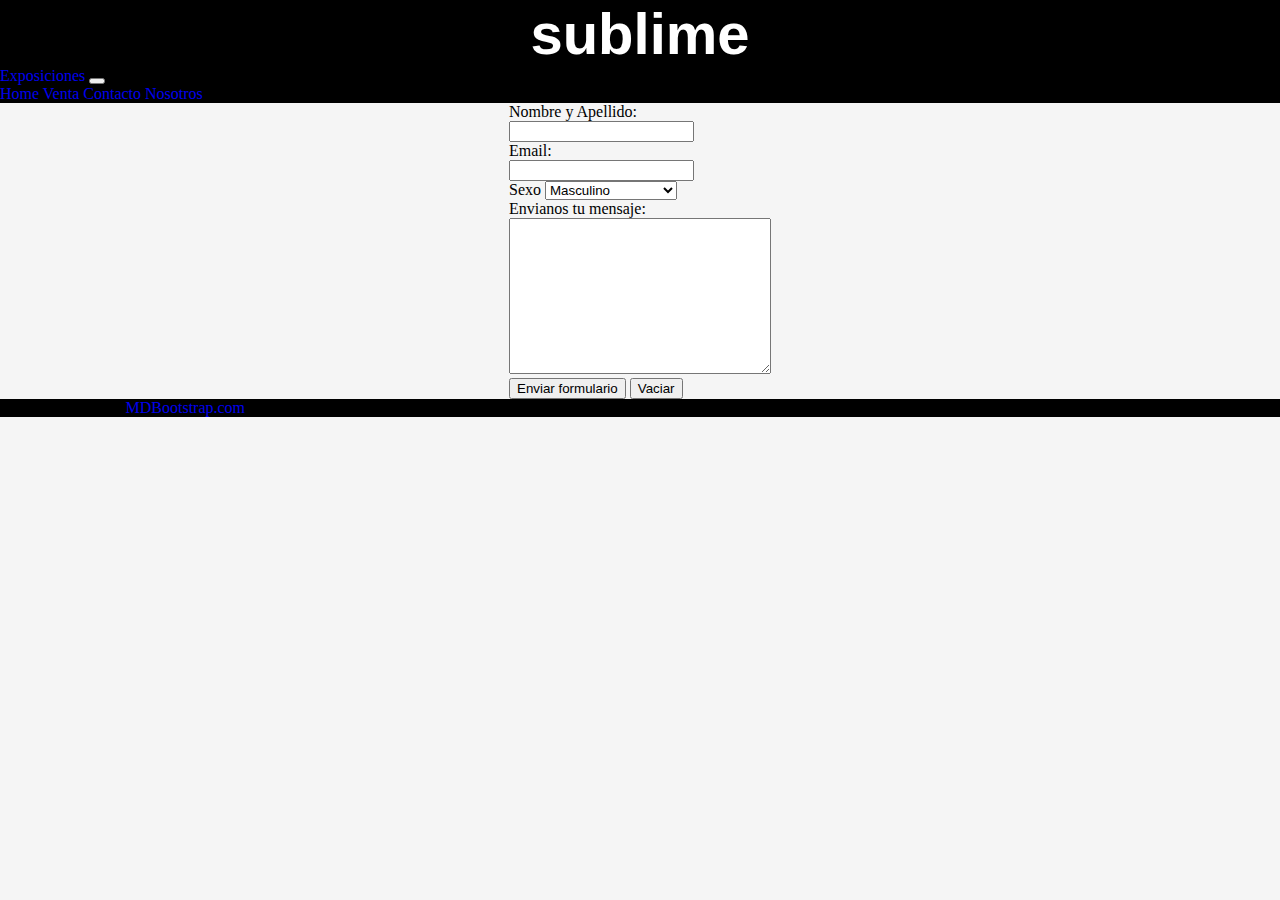
<file: Galeria de arte/contacto.html>
<!DOCTYPE html>
<html lang="en">
<head>
    <meta charset="UTF-8">
    <meta http-equiv="X-UA-Compatible" content="IE=edge">
    <meta name="viewport" content="width=device-width, initial-scale=1.0">
    <link rel="stylesheet" href="style/style.css">
    <title>sublime</title>
    <link href="https://cdn.jsdelivr.net/npm/bootstrap@5.1.3/dist/css/bootstrap.min.css" rel="stylesheet" integrity="sha384-1BmE4kWBq78iYhFldvKuhfTAU6auU8tT94WrHftjDbrCEXSU1oBoqyl2QvZ6jIW3" crossorigin="anonymous">
</head>
<body>
    <header>
        <div class="logo">
            <h1>sublime</h1>
            <nav class="navbar navbar-expand-lg navbar-light bg-light">
                <div class="container-fluid">
                  <a class="navbar-brand" href="exposiciones.html">Exposiciones</a>
                  <button class="navbar-toggler" type="button" data-bs-toggle="collapse" data-bs-target="#navbarNavAltMarkup" aria-controls="navbarNavAltMarkup" aria-expanded="false" aria-label="Toggle navigation">
                    <span class="navbar-toggler-icon"></span>
                  </button>
                  <div class="collapse navbar-collapse" id="navbarNavAltMarkup">
                    <div class="navbar-nav">
                      <a class="nav-link active" aria-current="page" href="#">Home</a>
                      <a class="nav-link" href="venta.html">Venta</a>
                      <a class="nav-link" href="contacto.html">Contacto</a>
                      <a class="nav-link" href="nosotros.html">Nosotros</a>
                    </div>
                  </div>
                </div>
              </nav>
           </div>
    </header>
    
    <main>
        <div class="formulario">
        <form action="">
            <label for="">Nombre y Apellido:</label>
            <br>
            <input type="">
            <br>
            <label for="">Email:</label>
            <br>
            <input type="">
            <br>
            <label for="">Sexo</label>
            <select name="" id="">
                <option value="">
                    Masculino 
                </option>
                <option value="">
                    Femenino 
                </option>
                <option value="">
                    Prefiero no aclarar 
                </option>
            </select>
            <br>
            <label for="">Envianos tu mensaje:</label>
            <br>
           
            <textarea name="" id="" cols="30" rows="10"></textarea>
            <br>
            <button type="submit">Enviar formulario</button>
            <button>Vaciar</button>
        </form>
    </div> 
    </main>

 <footer>
    <div class="container">
        <footer class="bg-light text-center text-lg-start">
            <div class="text-center p-3" style="background-color: rgba(0, 0, 0, 0.2);">
              © 2020 Copyright:
              <a class="text-dark" href="https://mdbootstrap.com/">MDBootstrap.com</a>
            </div>
          </footer>
    </div>
    </footer>

    <script src="https://cdn.jsdelivr.net/npm/bootstrap@5.1.3/dist/js/bootstrap.bundle.min.js" integrity="sha384-ka7Sk0Gln4gmtz2MlQnikT1wXgYsOg+OMhuP+IlRH9sENBO0LRn5q+8nbTov4+1p" crossorigin="anonymous"></script> 
</body>
</html>
</file>
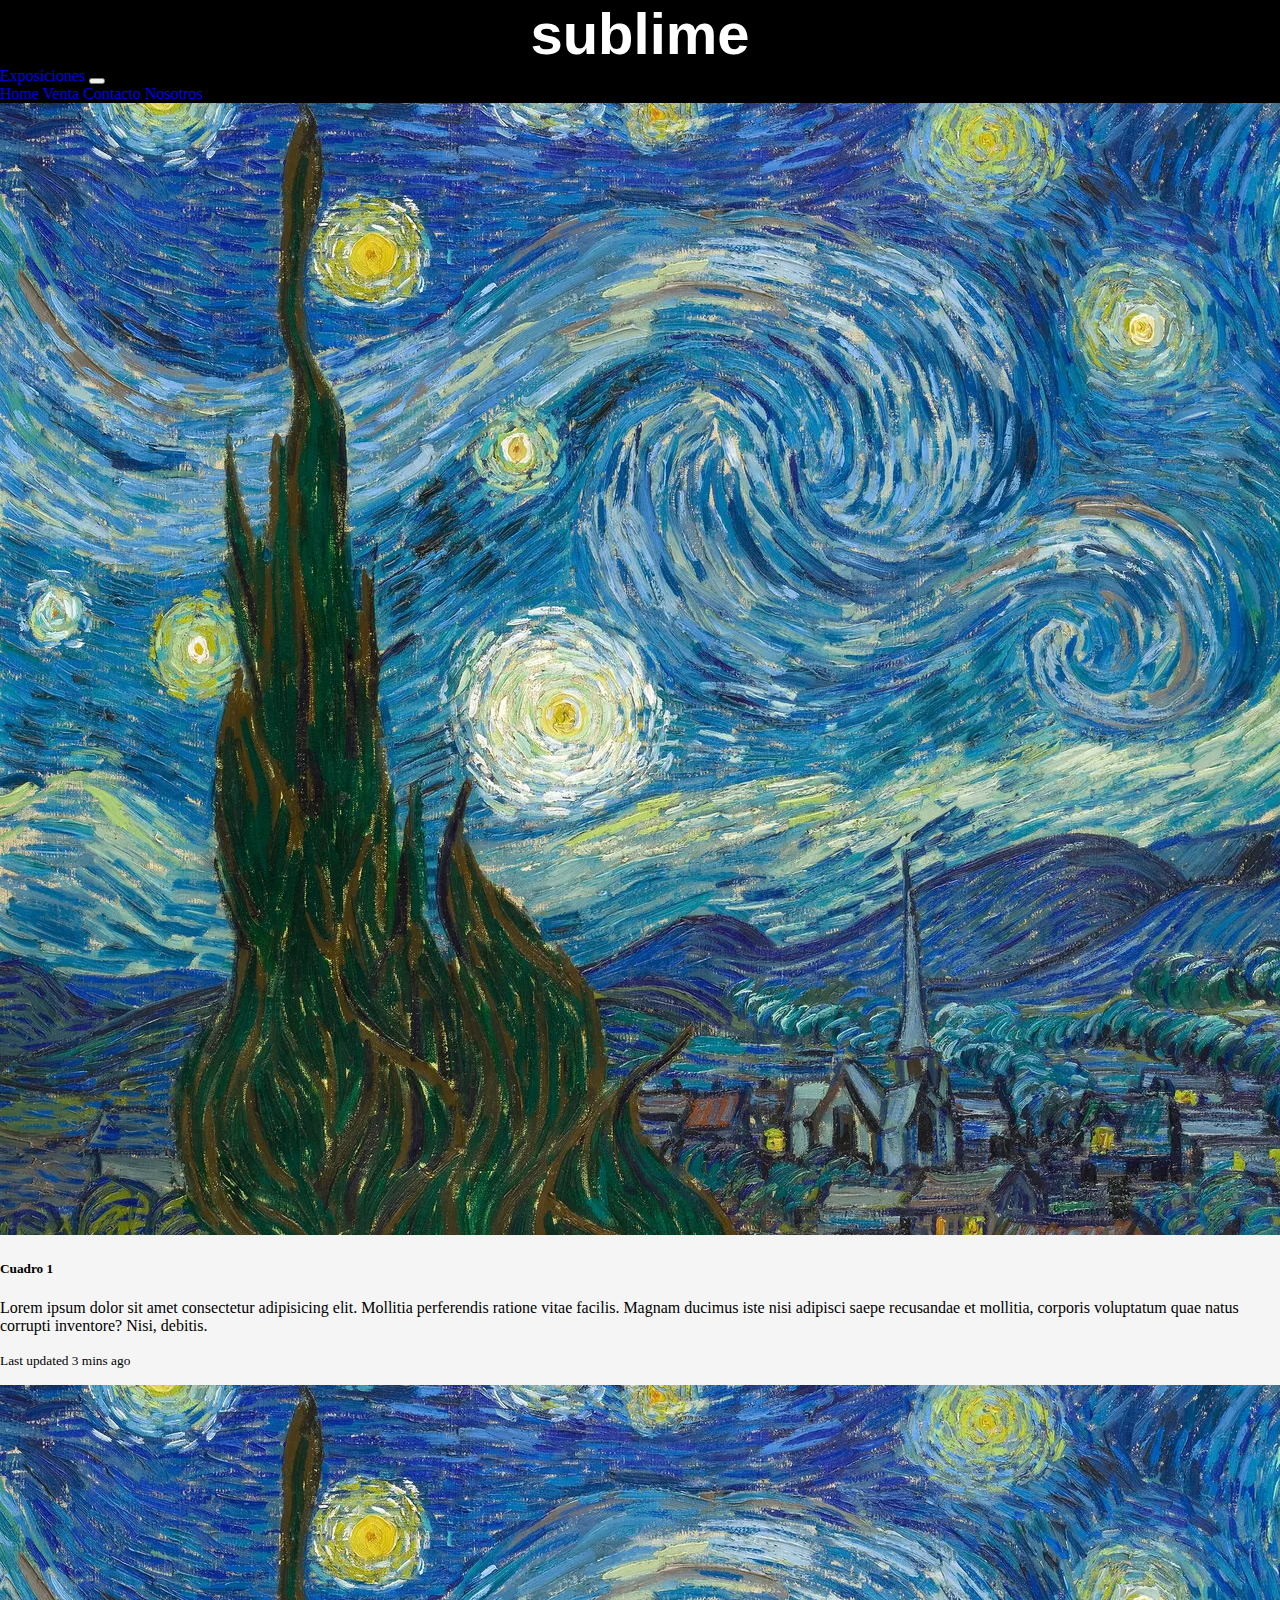
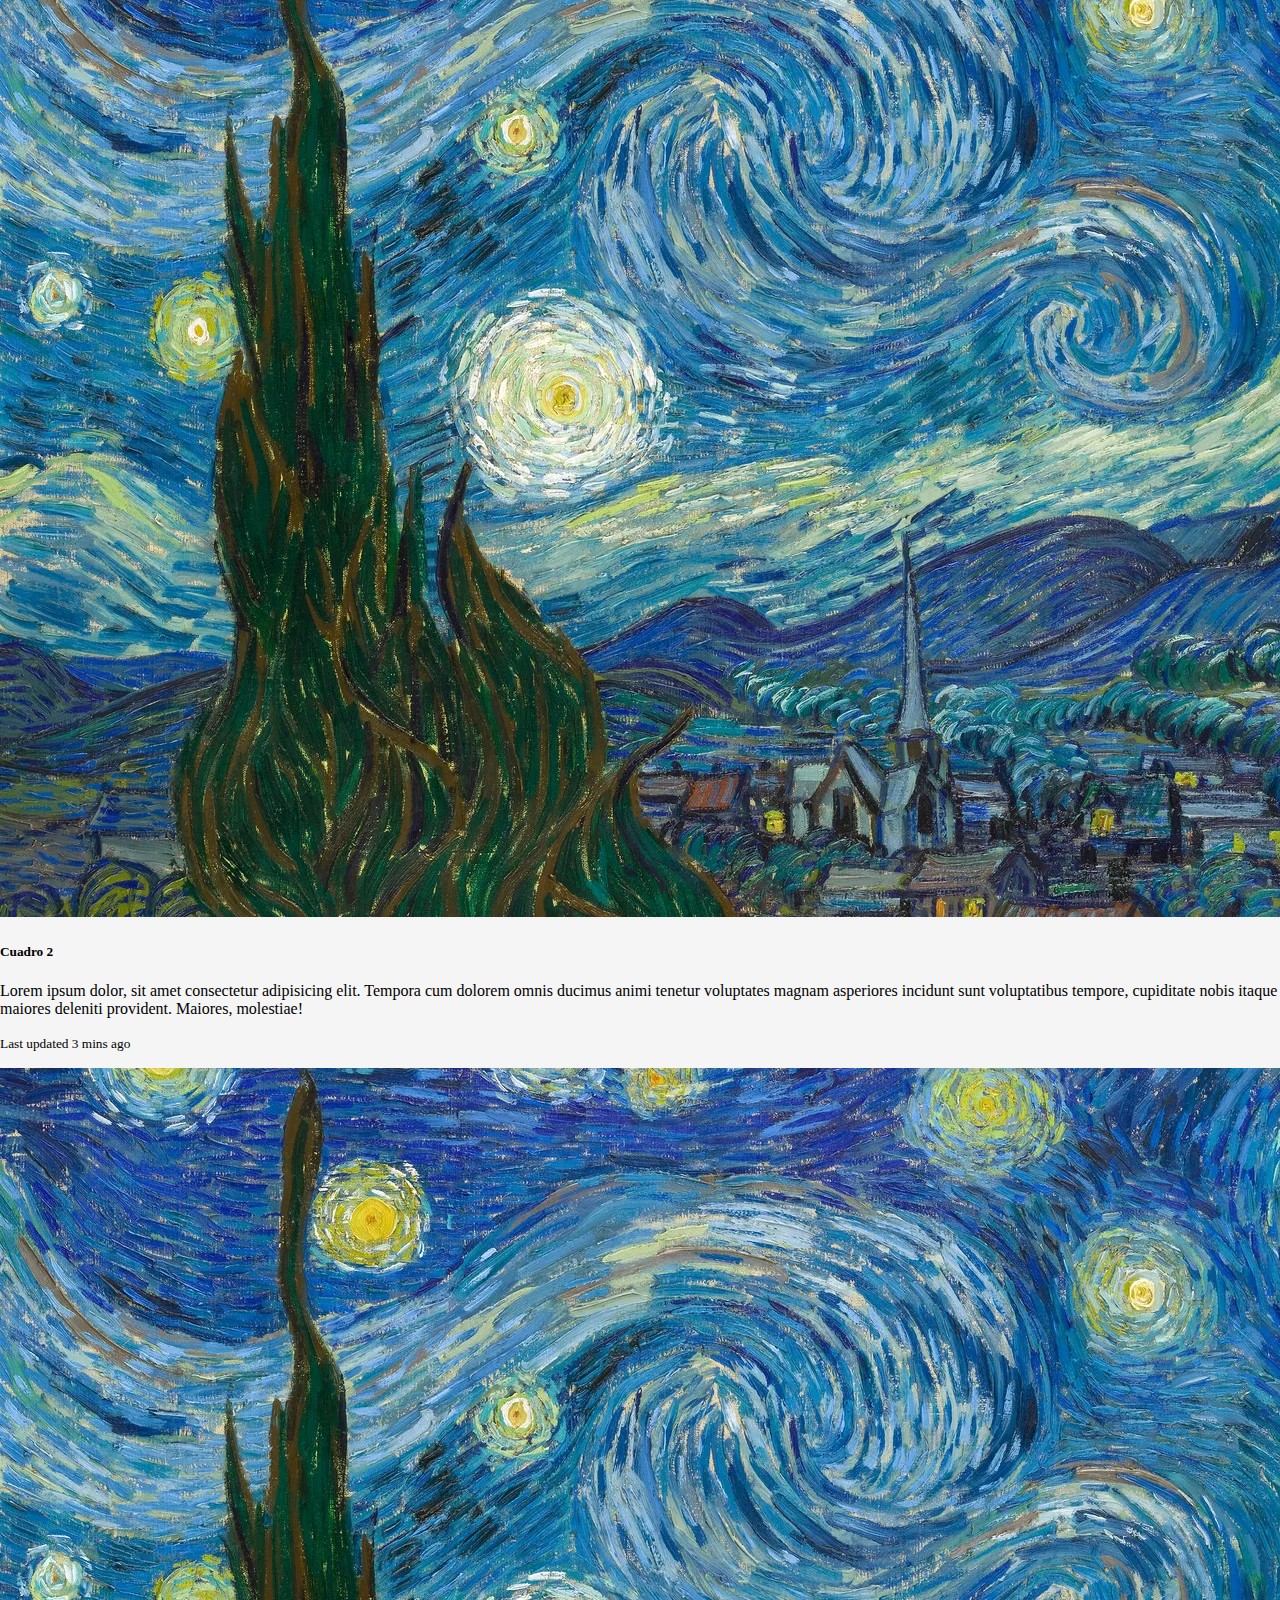
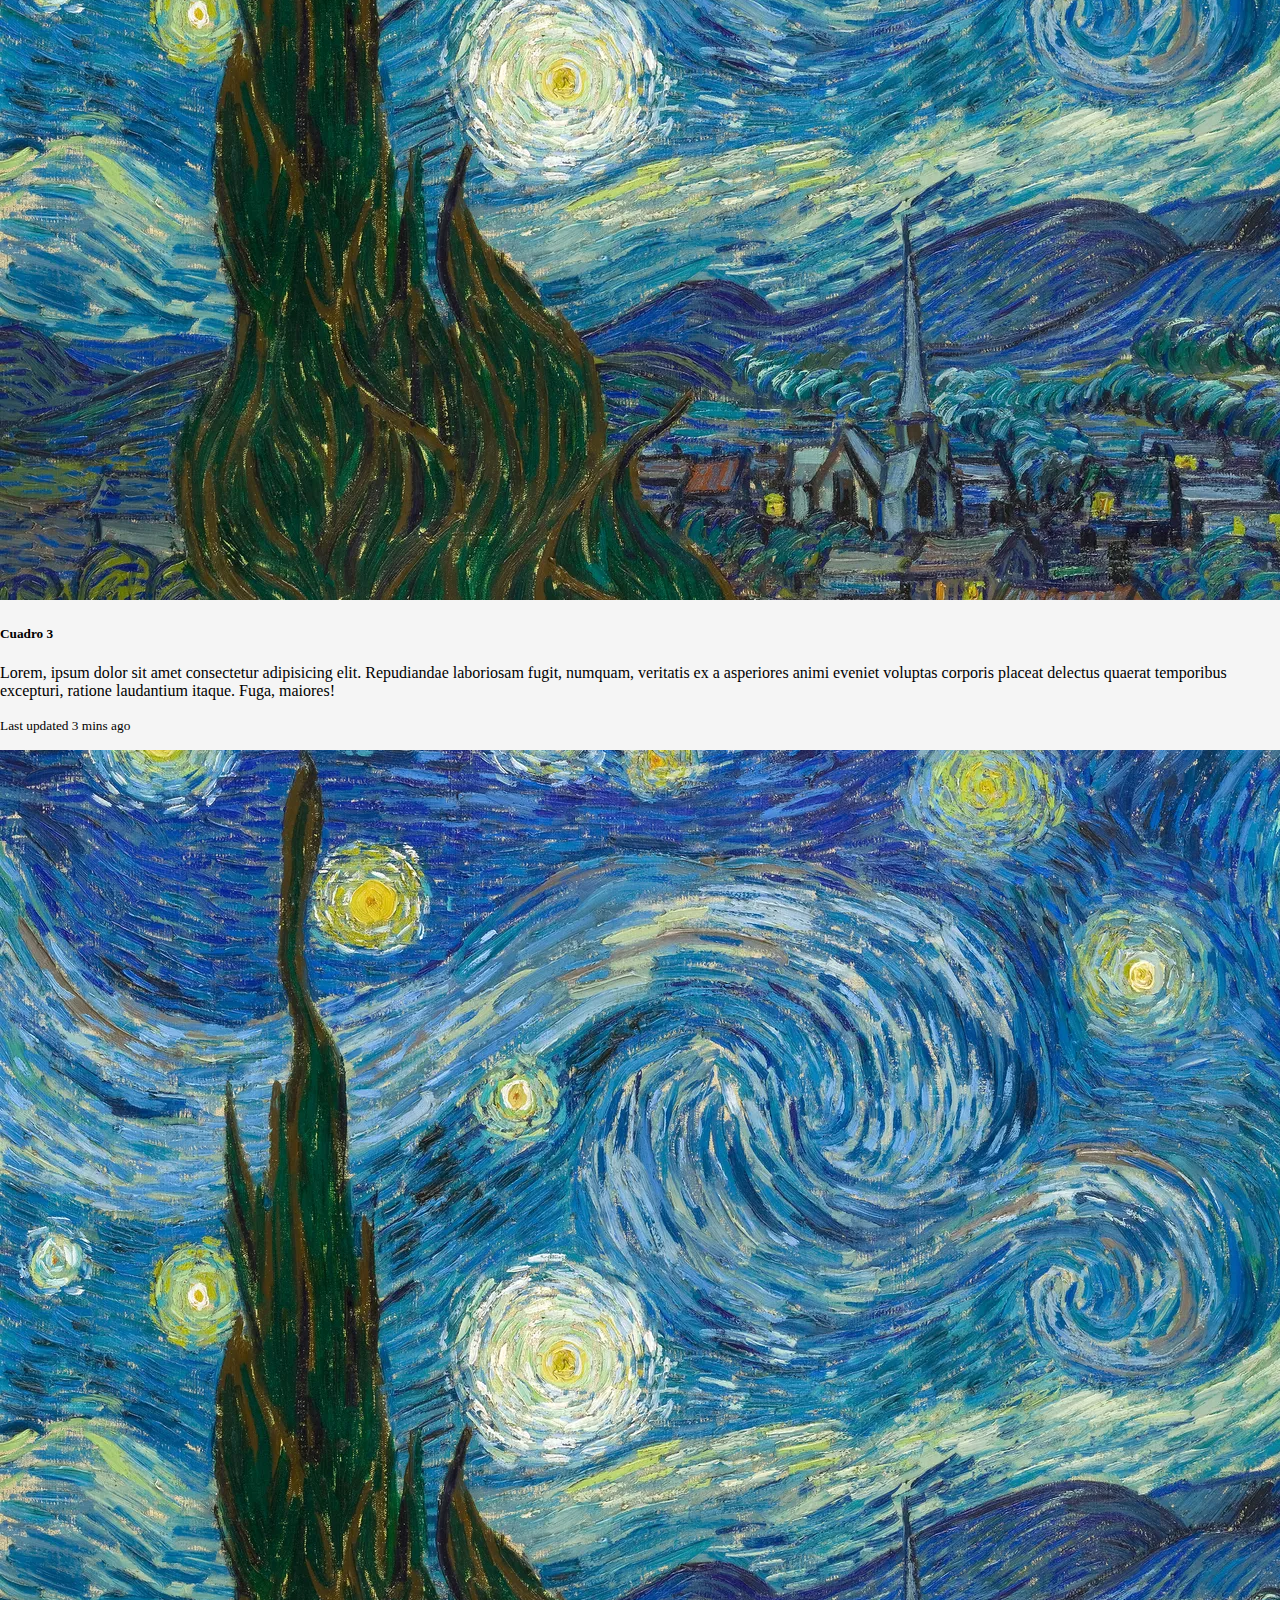
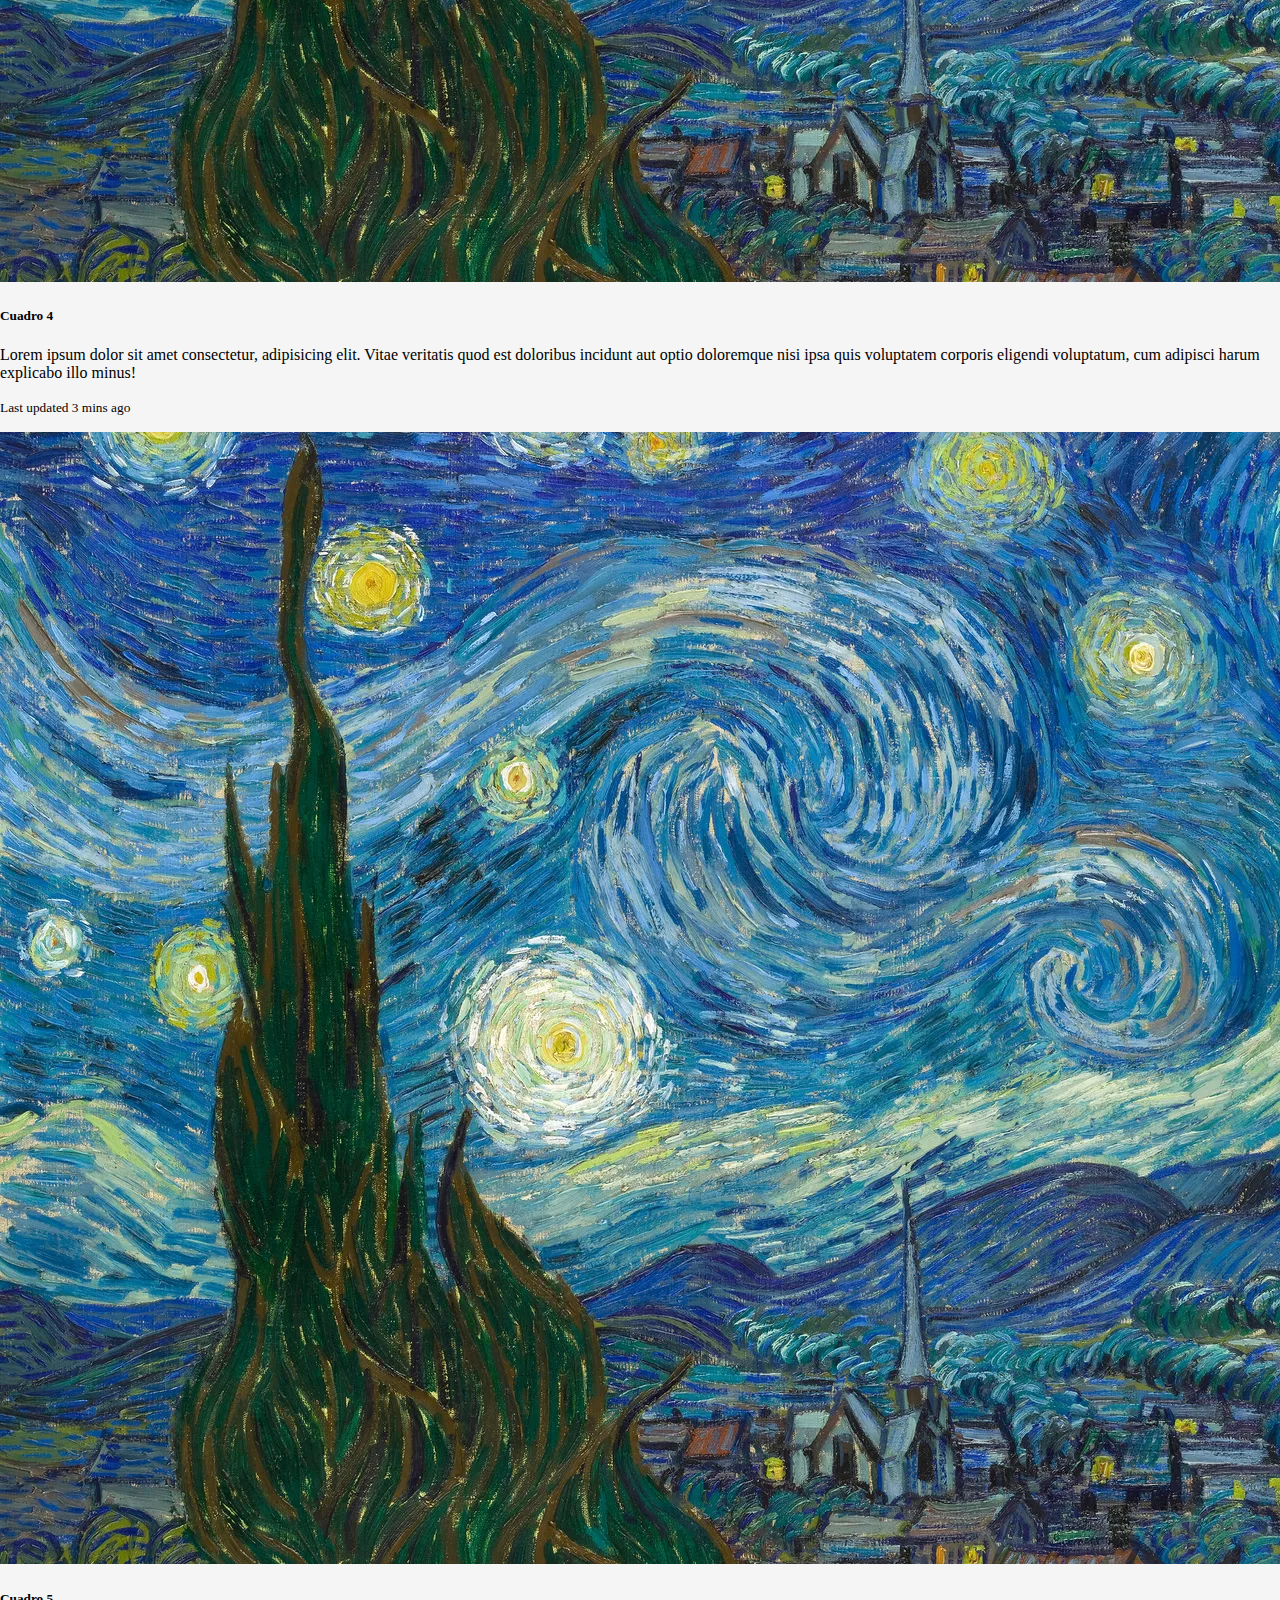
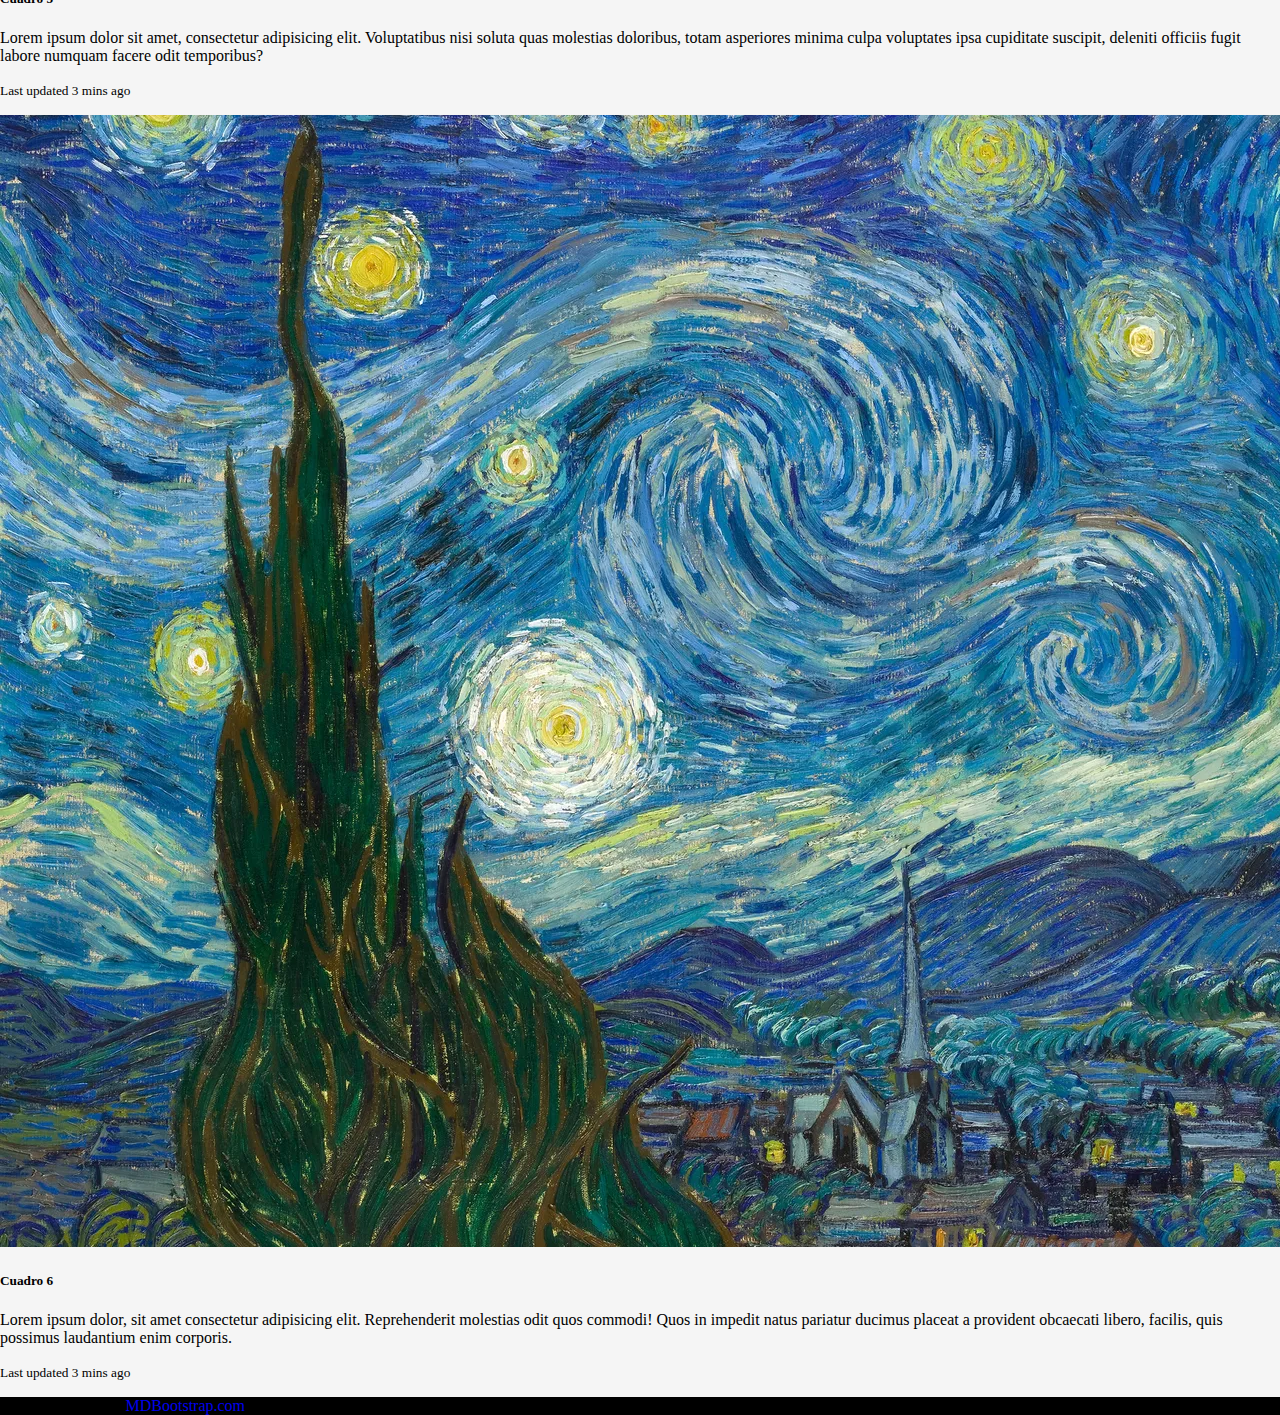
<file: Galeria de arte/exposiciones.html>
<!DOCTYPE html>
<html lang="en">
<head>
    <meta charset="UTF-8">
    <meta http-equiv="X-UA-Compatible" content="IE=edge">
    <meta name="viewport" content="width=device-width, initial-scale=1.0">
    <link rel="stylesheet" href="style/style.css">
    <title>sublime</title>
    <link href="https://cdn.jsdelivr.net/npm/bootstrap@5.1.3/dist/css/bootstrap.min.css" rel="stylesheet" integrity="sha384-1BmE4kWBq78iYhFldvKuhfTAU6auU8tT94WrHftjDbrCEXSU1oBoqyl2QvZ6jIW3" crossorigin="anonymous">
</head>
<body>
    <header>
        <div class="logo">
            <h1>sublime</h1>
            <nav class="navbar navbar-expand-lg navbar-light bg-light">
                <div class="container-fluid">
                  <a class="navbar-brand" href="exposiciones.html">Exposiciones</a>
                  <button class="navbar-toggler" type="button" data-bs-toggle="collapse" data-bs-target="#navbarNavAltMarkup" aria-controls="navbarNavAltMarkup" aria-expanded="false" aria-label="Toggle navigation">
                    <span class="navbar-toggler-icon"></span>
                  </button>
                  <div class="collapse navbar-collapse" id="navbarNavAltMarkup">
                    <div class="navbar-nav">
                      <a class="nav-link active" aria-current="page" href="#">Home</a>
                      <a class="nav-link" href="venta.html">Venta</a>
                      <a class="nav-link" href="contacto.html">Contacto</a>
                      <a class="nav-link" href="nosotros.html">Nosotros</a>
                    </div>
                  </div>
                </div>
              </nav>
           </div>
    </header>

    <main>
        <div class="card-group">
            <div class="card">
              <img src="img\68704.webp" class="card-img-top" alt="Cuadro 1">
              <div class="card-body">
                <h5 class="card-title">Cuadro 1</h5>
                <p class="card-text">Lorem ipsum dolor sit amet consectetur adipisicing elit. Mollitia perferendis ratione vitae facilis. Magnam ducimus iste nisi adipisci saepe recusandae et mollitia, corporis voluptatum quae natus corrupti inventore? Nisi, debitis.</p>
                <p class="card-text"><small class="text-muted">Last updated 3 mins ago</small></p>
              </div>
            </div>
            <div class="card">
              <img src="img\68704.webp" class="card-img-top" alt="Cuadro 2">
              <div class="card-body">
                <h5 class="card-title">Cuadro 2</h5>
                <p class="card-text">Lorem ipsum dolor, sit amet consectetur adipisicing elit. Tempora cum dolorem omnis ducimus animi tenetur voluptates magnam asperiores incidunt sunt voluptatibus tempore, cupiditate nobis itaque maiores deleniti provident. Maiores, molestiae!</p>
                <p class="card-text"><small class="text-muted">Last updated 3 mins ago</small></p>
              </div>
            </div>
            <div class="card">
              <img src="img\68704.webp" class="card-img-top" alt="Cuadro 3">
              <div class="card-body">
                <h5 class="card-title">Cuadro 3</h5>
                <p class="card-text">Lorem, ipsum dolor sit amet consectetur adipisicing elit. Repudiandae laboriosam fugit, numquam, veritatis ex a asperiores animi eveniet voluptas corporis placeat delectus quaerat temporibus excepturi, ratione laudantium itaque. Fuga, maiores!</p>
                <p class="card-text"><small class="text-muted">Last updated 3 mins ago</small></p>
              </div>
            </div>
          </div>
                  <div class="card-group">
            <div class="card">
              <img src="img\68704.webp" class="card-img-top" alt="Cuadro 4">
              <div class="card-body">
                <h5 class="card-title">Cuadro 4</h5>
                <p class="card-text">Lorem ipsum dolor sit amet consectetur, adipisicing elit. Vitae veritatis quod est doloribus incidunt aut optio doloremque nisi ipsa quis voluptatem corporis eligendi voluptatum, cum adipisci harum explicabo illo minus!</p>
                <p class="card-text"><small class="text-muted">Last updated 3 mins ago</small></p>
              </div>
            </div>
            <div class="card">
              <img src="img\68704.webp" class="card-img-top" alt="Cuadro 5">
              <div class="card-body">
                <h5 class="card-title">Cuadro 5</h5>
                <p class="card-text">Lorem ipsum dolor sit amet, consectetur adipisicing elit. Voluptatibus nisi soluta quas molestias doloribus, totam asperiores minima culpa voluptates ipsa cupiditate suscipit, deleniti officiis fugit labore numquam facere odit temporibus?</p>
                <p class="card-text"><small class="text-muted">Last updated 3 mins ago</small></p>
              </div>
            </div>
            <div class="card">
              <img src="img\68704.webp" class="card-img-top" alt="Cuadro 6">
              <div class="card-body">
                <h5 class="card-title">Cuadro 6</h5>
                <p class="card-text">Lorem ipsum dolor, sit amet consectetur adipisicing elit. Reprehenderit molestias odit quos commodi! Quos in impedit natus pariatur ducimus placeat a provident obcaecati libero, facilis, quis possimus laudantium enim corporis.</p>
                <p class="card-text"><small class="text-muted">Last updated 3 mins ago</small></p>
              </div>
            </div>
          </div>
          
    </main>

    <footer>
        <div class="container">
            <footer class="bg-light text-center text-lg-start">
                <!-- Copyright -->
                <div class="text-center p-3" style="background-color: rgba(0, 0, 0, 0.2);">
                  © 2020 Copyright:
                  <a class="text-dark" href="https://mdbootstrap.com/">MDBootstrap.com</a>
                </div>
                <!-- Copyright -->
              </footer>
        </div>
    </footer>
    <script src="https://cdn.jsdelivr.net/npm/bootstrap@5.1.3/dist/js/bootstrap.bundle.min.js" integrity="sha384-ka7Sk0Gln4gmtz2MlQnikT1wXgYsOg+OMhuP+IlRH9sENBO0LRn5q+8nbTov4+1p" crossorigin="anonymous"></script>   
</body>
</html>
</file>
<file: Galeria de arte/style/style.css>
body{
    margin: 0;
    overflow-x: hidden;
    background-color: whitesmoke;
    height: 100vh;
}

.logo{
    background-color: black;
}
.logo h1{
    text-align: center;
    font-size: 58px;
    color: white;
    font-family: Impact, Haettenschweiler, 'Arial Narrow Bold', sans-serif;
    margin: 0;

}

body a{
    text-decoration: none;
    
}

.pie img{
    width: 30px;
    margin: 1%;
    height: 30px;
    
}

.grid{
    display: grid;
    grid-template-columns: repeat(3, 1fr);
    grid-template-rows: repeat(2, 1fr);
    grid-column-gap: 20px;
    grid-row-gap: 20px;
}
.imgA { grid-area: 1 / 1 / 2 / 2; }
.imgB { grid-area: 1 / 2 / 2 / 3; }
.imgC { grid-area: 1 / 3 / 2 / 4; }
.imgD { grid-area: 2 / 1 / 3 / 2; }
.imgF { grid-area: 2 / 2 / 3 / 3; }
.imgG { grid-area: 2 / 3 / 3 / 4; }

.imgE{
    width: 100%;
    height: 100%;
}

.exposicones{
    max-width: 500px;
}

.nosotros{
    display: flex;
}

.textoNosotros2{
    animation-name: animacionNosotros2;
    animation-duration: 60s;

}

.textoNosotros1{
    animation-name: animacionNosotros1;
    animation-duration: 60s;

}

@keyframes animacionNosotros1 {
0% {background-color: blue;}
50% {background-color: blueviolet;}
100% {background-color: aqua;}
    
}

@keyframes animacionNosotros2 {
0% {background-color: red;}
50% {background-color: violet;}
100% {background-color: darkcyan;}
    
}


.exposicion{
    display: grid;
    grid-template-columns: 1fr;
    grid-template-rows: repeat(2, 1fr);
    grid-column-gap: 10px;
    grid-row-gap: 50px;
}

.exposicionActual{
     grid-area: 1 / 1 / 2 / 2;
}

.exposicionPasada{
    grid-area: 2 / 1 / 3 / 2; 
}

.exposicion, #imagenExposicion{
    text-align: center;
    margin-top: 5%;
}

.navegador{
    display: flex;
    list-style: none;
    background-color: black;
    width: 100%;
    justify-content: space-evenly;
    padding-top: 2%;
    padding-bottom: 0.5%;
    
}

.navegador a{
    color: white;
    font-size: 16px;
}

.cuadros{
    height: 200px;
    width: 200px;
}
h4{
    align-items: center;
    padding: 50px;
}

.contenedor{
    display: grid;
    grid-template-columns: 0.5fr 2fr;
    grid-template-rows: auto;
    grid-column-gap: 8px;
    grid-row-gap: 15px;
}

.img1 { grid-area: 1 / 1 / 2 / 2;} 
.text-img1 { grid-area: 1 / 2 / 2 / 3;}
.img2 { grid-area: 2 / 1 / 3 / 2; } 
.text-img2 { grid-area: 2 / 2 / 3 / 3;}
.img3 { grid-area: 3 / 1 / 4 / 2; }
.text-img3 { grid-area: 3 / 2 / 4 / 3;}

.img1,.img2,.img3 {
    justify-self: start;
    padding-left: 8%;
}

.text-img1,.text-img2,.text-img3{
    display: flex;
    place-self: center;
    flex-direction: column;
    align-items: flex-start;

}

.text-img1 span, .text-img2 span, .text-img3 span{
    opacity: 0.5;
}

.formulario{
    display: flex;
    justify-content: center;
}

footer{
    background-color: black;
}

@media screen and (max-width: 480px) {

.navegador{
    padding-left: 0;
}

.contenedor{
        grid-template-columns: 1fr;
        grid-template-rows: repeat(6, 1fr);
        grid-column-gap: 8px;
        grid-row-gap: 15px;
}


.img1 { grid-area: 1 / 1 / 2 / 2; }
.text-img1 { grid-area: 2 / 1 / 3 / 2; }
.img2 { grid-area: 3 / 1 / 4 / 2; }
.text-img2 { grid-area: 4 / 1 / 5 / 2; }
.img3 { grid-area: 5 / 1 / 6 / 2; }
.text-img3 { grid-area: 6 / 1 / 7 / 2; }
    
.img1, .img2, .img3{
    justify-self: center;
    padding: 0;
}

}

@media screen and (max-width: 480px) {

.nosotros{
    flex-direction: column;
}
.exposicones{
    grid-template-columns: 1fr;
    grid-template-rows: repeat(6, 1fr);
    grid-column-gap: 20px;
    grid-row-gap: 20px;
}
.imgA { grid-area: 1 / 1 / 2 / 2; }
.imgB  { grid-area: 2 / 1 / 3 / 2; }
.imgC  { grid-area: 3 / 1 / 4 / 2; }
.imgD  { grid-area: 4 / 1 / 5 / 2; }
.imgF  { grid-area: 5 / 1 / 6 / 2; }
.imgG  { grid-area: 6 / 1 / 7 / 2; }
}
</file>
